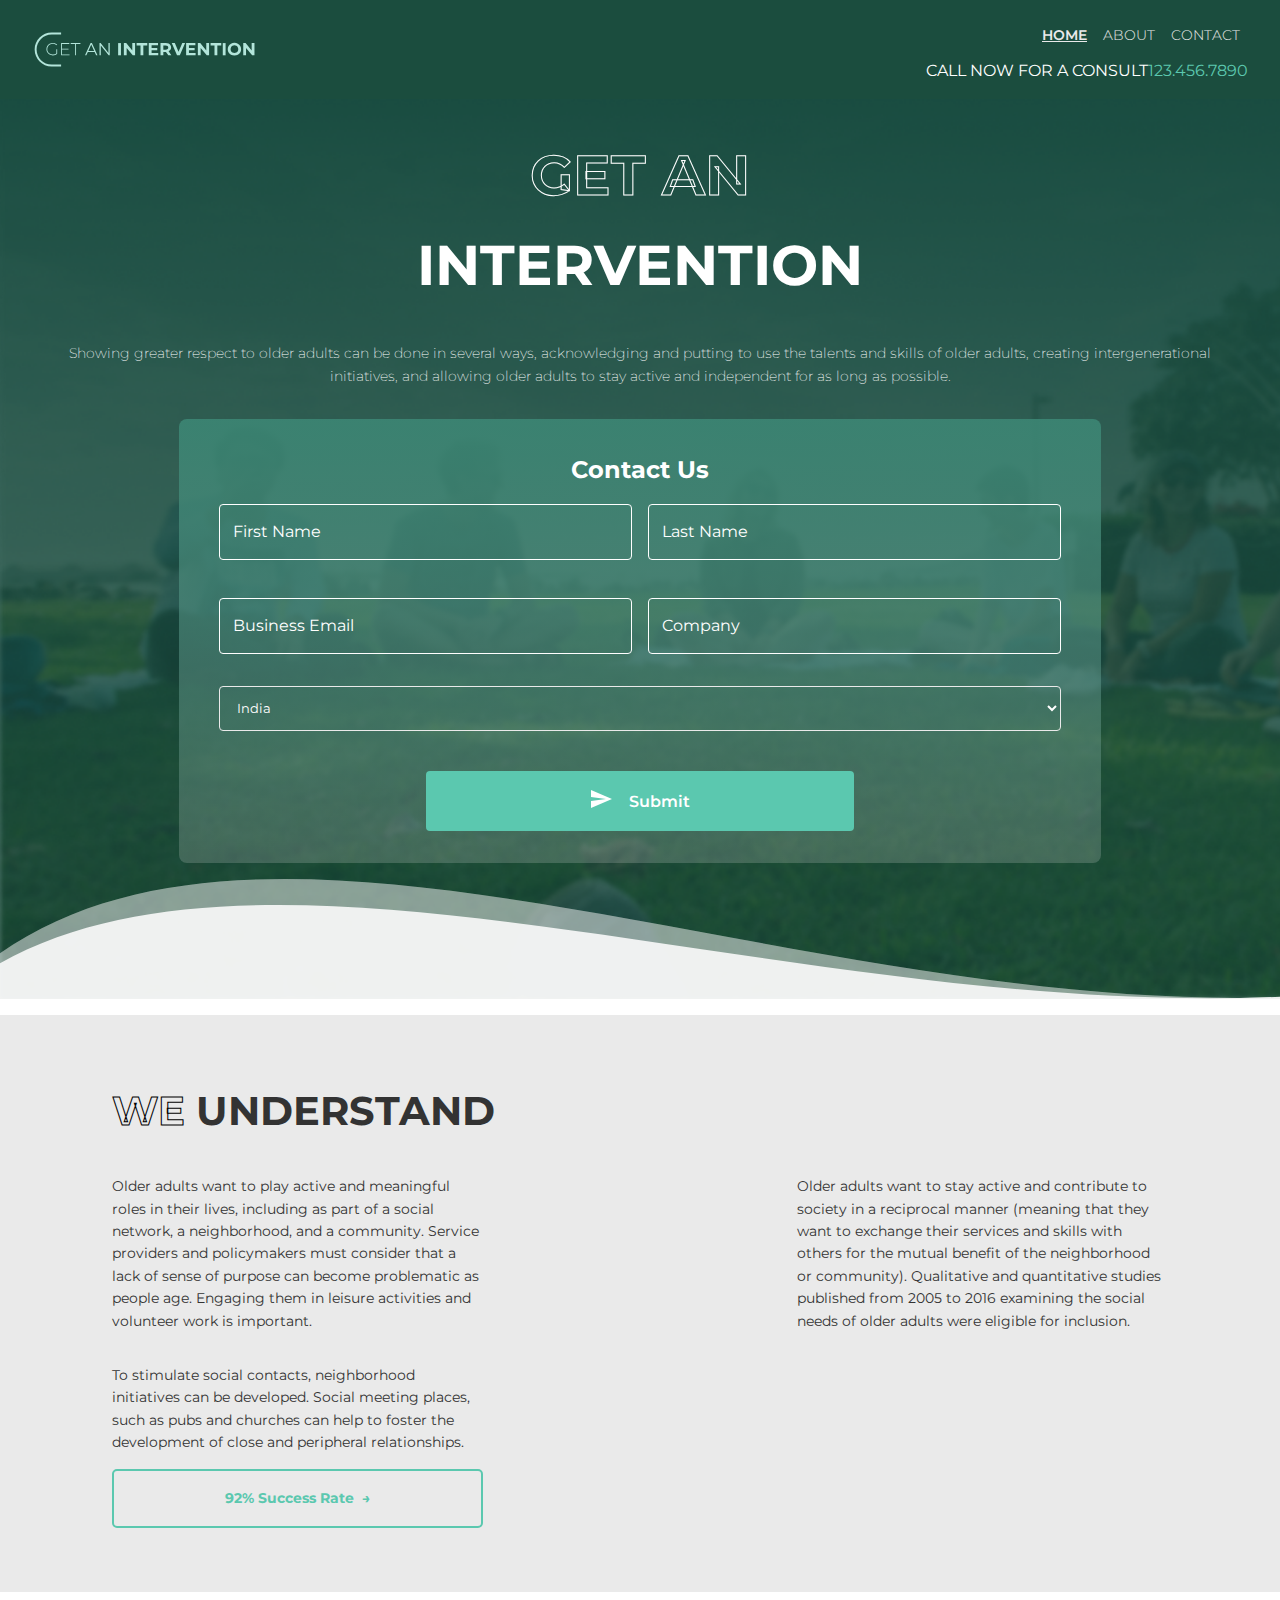
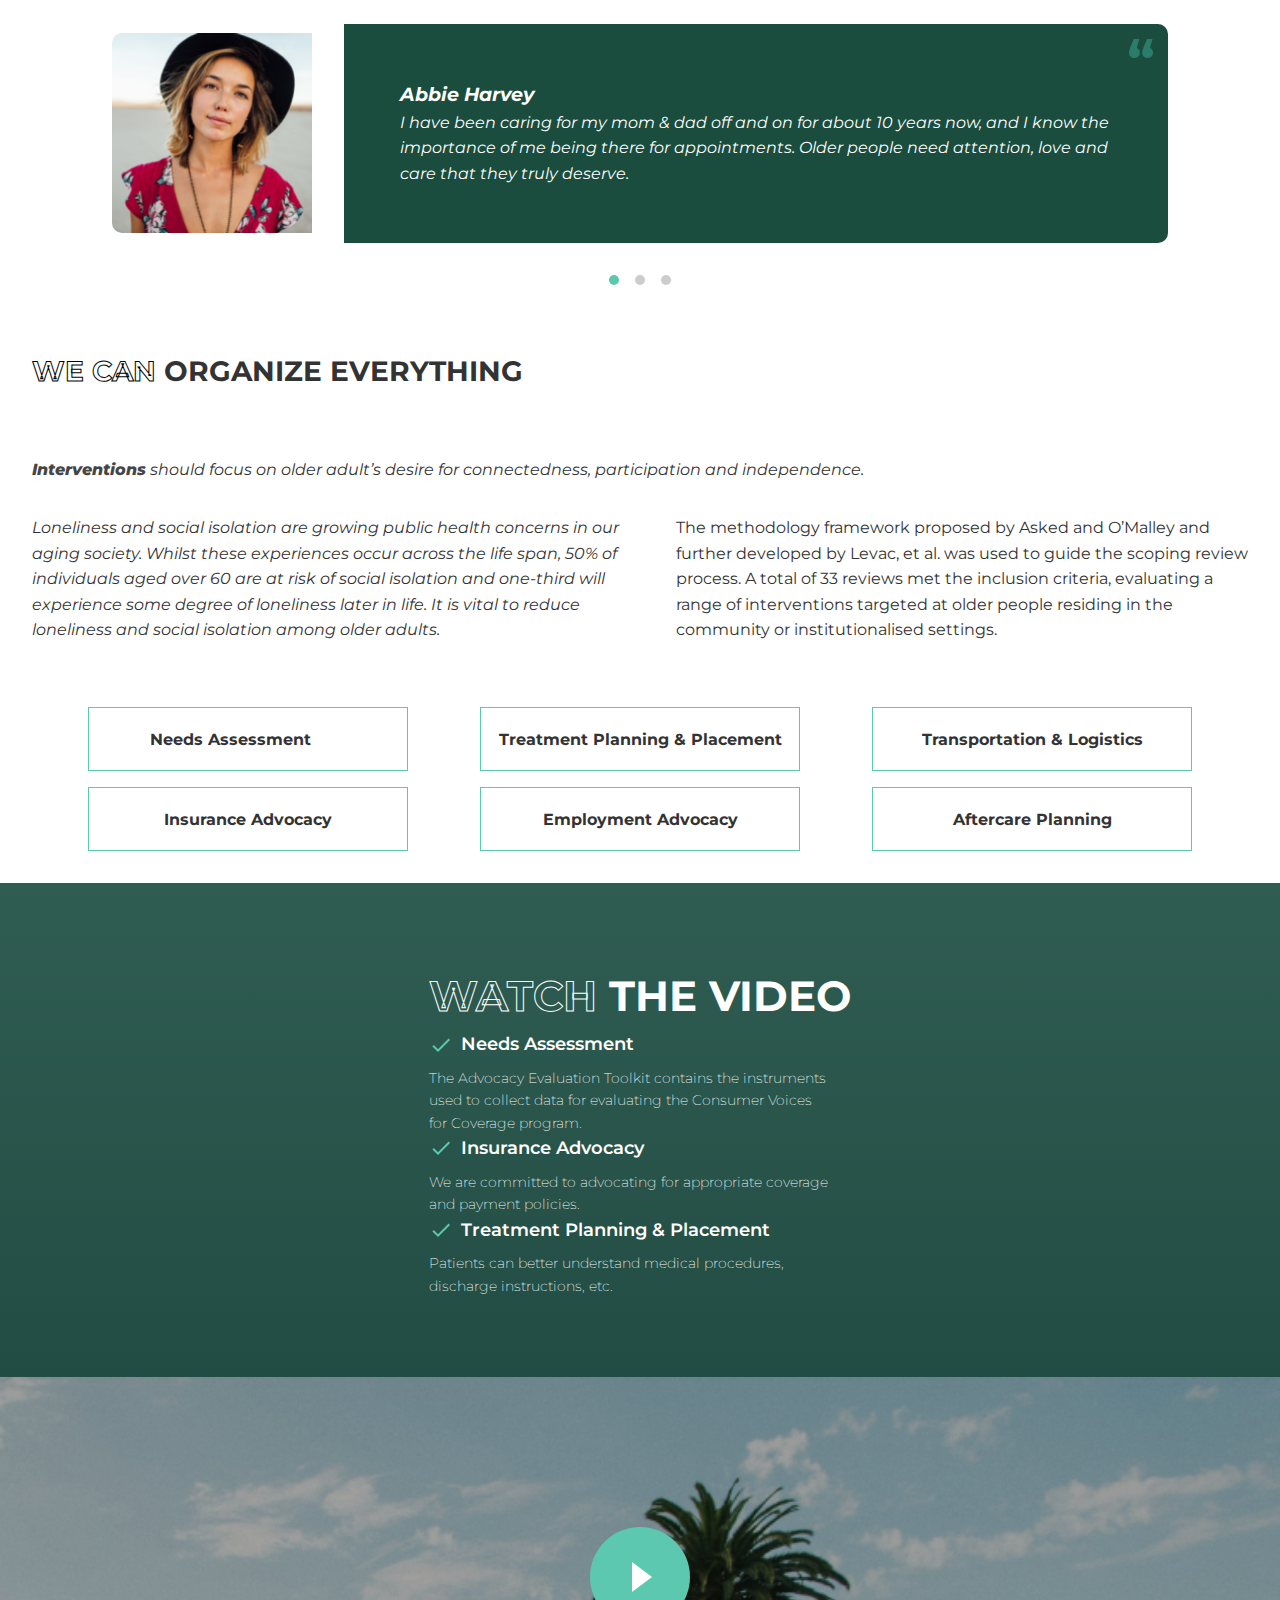
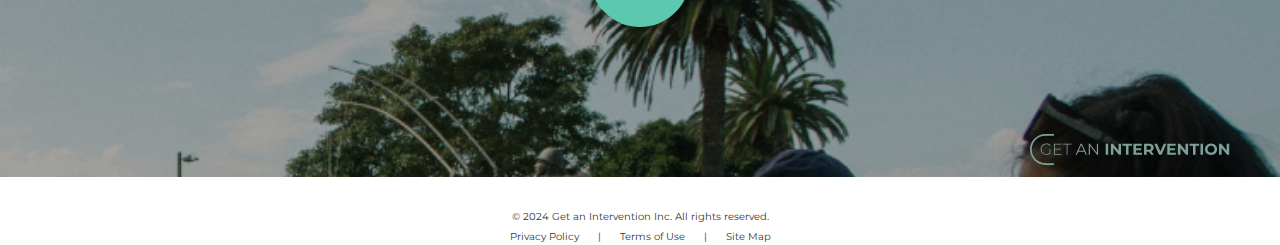
<file: index.html>
<!DOCTYPE html>
<html lang="en">
  <head>
    <meta charset="UTF-8" />
    <meta name="viewport" content="width=device-width, initial-scale=1.0" />
    <title>Get an Intervention</title>

    <!-- loading fonts -->
    <link rel="preconnect" href="https://fonts.googleapis.com" />
    <link rel="preconnect" href="https://fonts.gstatic.com" crossorigin />
    <link
      href="https://fonts.googleapis.com/css2?family=Montserrat:ital,wght@0,100..900;1,100..900&display=swap"
      rel="stylesheet"
    />

    <link rel="stylesheet" href="styles.css" />
  </head>
  <body>
    <header>
      <nav class="nav-container">
        <div class="logo">
          <img
            src="assets/logo.svg"
            alt="Get an Intervention Logo"
            width="226"
            height="35"
          />
        </div>
        <div class="right">
          <div class="nav-links">
            <a href="#" class="active">HOME</a>
            <a href="#">ABOUT</a>
            <a href="#">CONTACT</a>
          </div>
          <span class="divider">|</span>
          <div class="contact-phone">
            <a
              >CALL NOW FOR A CONSULT
              <span class="contact-number"> 123.456.7890</span>
            </a>
          </div>
        </div>
        <div class="mobile-menu-btn hamburger-icon" aria-label="Toggle menu">
          <span class="line"></span>
          <span class="line"></span>
          <span class="line"></span>
        </div>
      </nav>
    </header>

    <main>
      <section class="hero">
        <div class="hero-content">
          <h1>
            <span class="outlined-text">GET AN</span> <span>INTERVENTION</span>
          </h1>
          <p>
            Showing greater respect to older adults can be done in several ways,
            acknowledging and putting to use the talents and skills of older
            adults, creating intergenerational initiatives, and allowing older
            adults to stay active and independent for as long as possible.
          </p>
        </div>
        <div class="contact-form-container">
          <h2>Contact Us</h2>
          <form
            class="contact-form"
            id="contactForm"
            action="thank-you.html"
            onsubmit="return validateForm(event)"
          >
            <div class="form-row">
              <label for="firstName" class="pure-material-textfield-outlined">
                <input id="firstName" name="firstName" placeholder=" " />
                <span>First Name</span>
              </label>
              <label for="lastName" class="pure-material-textfield-outlined">
                <input
                  type="text"
                  id="lastName"
                  name="lastName"
                  placeholder=" "
                />
                <span>Last Name</span>
              </label>
            </div>
            <div class="form-row">
              <label for="email" class="pure-material-textfield-outlined">
                <input type="email" id="email" name="email" placeholder=" " />
                <span>Business Email</span>
              </label>
              <label for="company" class="pure-material-textfield-outlined">
                <input
                  type="text"
                  id="company"
                  name="company"
                  placeholder=" "
                />
                <span>Company</span>
              </label>
            </div>
            <div class="form-row">
              <select id="country" name="country" placeholder="Select Country">
                <option selected value="US">India</option>
              </select>
            </div>

            <button type="submit" class="submit-btn">
              <div class="icon">
                <img src="assets/send.svg" alt="" srcset="" />
              </div>
              <span>Submit</span>
            </button>
          </form>
        </div>
        <div class="wave-1"></div>
        <div class="wave-2"></div>
      </section>

      <section class="image-cards">
        <div class="image-card-item-1"></div>
        <div class="image-card-item-2"></div>
        <div class="image-card-item-3"></div>
      </section>

      <section class="understand">
        <h2><span class="outlined-text-black">WE</span> UNDERSTAND</h2>
        <div class="understand-content">
          <div class="understand-content-item">
            Older adults want to play active and meaningful roles in their
            lives, including as part of a social network, a neighborhood, and a
            community. Service providers and policymakers must consider that a
            lack of sense of purpose can become problematic as people age.
            Engaging them in leisure activities and volunteer work is important.
          </div>
          <div class="understand-content-item">
            Older adults want to stay active and contribute to society in a
            reciprocal manner (meaning that they want to exchange their services
            and skills with others for the mutual benefit of the neighborhood or
            community). Qualitative and quantitative studies published from 2005
            to 2016 examining the social needs of older adults were eligible for
            inclusion.
          </div>
          <div class="understand-content-item understand-content-item-last">
            To stimulate social contacts, neighborhood initiatives can be
            developed. Social meeting places, such as pubs and churches can help
            to foster the development of close and peripheral relationships.
            <div class="success-rate">
              <span>92% Success Rate</span>
              <span class="arrow">→</span>
            </div>
          </div>
        </div>
      </section>

      <section class="testimonials">
        <div class="testimonial-container">
          <div class="carousel-item testimonial active">
            <img
              src="assets/testimonial.png"
              alt="Abbie Harvey"
              class="testimonial-image"
            />
            <div class="testimonial-content">
              <h3>Abbie Harvey</h3>
              <p class="testimonial-text">
                I have been caring for my mom & dad off and on for about 10
                years now, and I know the importance of me being there for
                appointments. Older people need attention, love and care that
                they truly deserve.
              </p>
              <img width="24px" class="quotes" src="assets/quotes.svg" alt="" />
            </div>
          </div>
          <div class="carousel-item testimonial">
            <img
              src="assets/testimonial-2.png"
              alt="Abbie Harvey"
              class="testimonial-image"
            />
            <div class="testimonial-content">
              <h3>Abbie Harvey</h3>
              <p class="testimonial-text">
                I have been caring for my mom & dad off and on for about 10
                years now, and I know the importance of me being there for
                appointments. Older people need attention, love and care that
                they truly deserve.
              </p>
              <img width="24px" class="quotes" src="assets/quotes.svg" alt="" />
            </div>
          </div>
          <div class="carousel-item testimonial">
            <img
              src="assets/testimonial-3.png"
              alt="Abbie Harvey"
              class="testimonial-image"
            />
            <div class="testimonial-content">
              <h3>Abbie Harvey</h3>
              <p class="testimonial-text">
                I have been caring for my mom & dad off and on for about 10
                years now, and I know the importance of me being there for
                appointments. Older people need attention, love and care that
                they truly deserve.
              </p>
              <img width="24px" class="quotes" src="assets/quotes.svg" alt="" />
            </div>
          </div>
        </div>
        <div class="testimonial-dots">
          <span class="dot active" onclick="goToSlide(0)"></span>
          <span class="dot" onclick="goToSlide(1)"></span>
          <span class="dot" onclick="goToSlide(2)"></span>
        </div>
      </section>

      <section class="organize">
        <h2 class="header">
          <span class="outlined-text-black">WE CAN</span> ORGANIZE EVERYTHING
        </h2>
        <div class="organize-content">
          <div class="organize-content-first">
            <p>
              <span>Interventions</span> should focus on older adult’s desire
              for connectedness, participation and independence.
            </p>
          </div>
          <div class="organize-content-second">
            <div class="organize-content-item">
              Loneliness and social isolation are growing public health concerns
              in our aging society. Whilst these experiences occur across the
              life span, 50% of individuals aged over 60 are at risk of social
              isolation and one-third will experience some degree of loneliness
              later in life. It is vital to reduce loneliness and social
              isolation among older adults.
            </div>
            <div class="organize-content-item">
              The methodology framework proposed by Asked and O’Malley and
              further developed by Levac, et al. was used to guide the scoping
              review process. A total of 33 reviews met the inclusion criteria,
              evaluating a range of interventions targeted at older people
              residing in the community or institutionalised settings.
            </div>
          </div>
        </div>

        <div class="service-grid">
          <div class="service-card popover-container">
            <h3>Needs Assessment</h3>
            <div class="trigger-button">
              <span class="info-icon"> i</span>
            </div>
            <div class="popover">
              <p class="popover-text">
                We're experienced in our individual crafts and understand how
                each one of our roles impacts your plan holistically.
              </p>
            </div>
          </div>
          <div class="service-card">
            <h3>Treatment Planning & Placement</h3>
          </div>
          <div class="service-card">
            <h3>Transportation & Logistics</h3>
          </div>
          <div class="service-card">
            <h3>Insurance Advocacy</h3>
          </div>
          <div class="service-card">
            <h3>Employment Advocacy</h3>
          </div>
          <div class="service-card">
            <h3>Aftercare Planning</h3>
          </div>
        </div>
      </section>

      <section class="video-section">
        <div class="left">
          <div class="content-video-section">
            <h2>
              <span class="outlined-text">WATCH </span>
              THE VIDEO
            </h2>

            <div class="left-content">
              <div class="left-content-item">
                <div class="left-content-item-heading">
                  <img src="assets/check.svg" alt="" srcset="" />
                  Needs Assessment
                </div>
                <div class="left-content-item-sumarry">
                  The Advocacy Evaluation Toolkit contains the instruments used
                  to collect data for evaluating the Consumer Voices for
                  Coverage program.
                </div>
              </div>
              <div class="left-content-item">
                <div class="left-content-item-heading">
                  <img src="assets/check.svg" alt="" srcset="" />
                  Insurance Advocacy
                </div>
                <div class="left-content-item-sumarry">
                  We are committed to advocating for appropriate coverage and
                  payment policies.
                </div>
              </div>
              <div class="left-content-item">
                <div class="left-content-item-heading">
                  <img src="assets/check.svg" alt="" srcset="" />
                  Treatment Planning & Placement
                </div>
                <div class="left-content-item-sumarry">
                  Patients can better understand medical procedures, discharge
                  instructions, etc.
                </div>
              </div>
            </div>
          </div>
        </div>
        <div id="video-container" class="right">
          <div class="footer-image"></div>

          <img
            class="footer-logo"
            src="assets/logo.svg"
            alt="Get an Intervention Logo"
            width="300"
            height="40"
          />

          <div class="mask video-overlay">
            <div id="play-btn" class="play-btn player-wrapper">
              <div class="player-icon">
                <div class="triangle"></div>
              </div>
            </div>
          </div>
        </div>
      </section>
    </main>

    <footer class="footer-content">
      <p>&copy; 2024 Get an Intervention Inc. All rights reserved.</p>
      <div class="footer-links">
        <a href="#">Privacy Policy</a>
        <span>|</span>
        <a href="#">Terms of Use</a>
        <span>|</span>
        <a href="#">Site Map</a>
      </div>
    </footer>

    <!-- <div class="video-popup">
      <video
        id="mainVideo"
        class="video"
        poster="assets/video-cover.png"
        src=""
      ></video>
    </div> -->

    <script src="script.js"></script>
    <script>
      let currentSlide = 0;

      function showSlide(index) {
        const slides = document.querySelectorAll(".carousel-item");
        const dots = document.querySelectorAll(".dot");

        if (index >= slides.length) {
          currentSlide = 0;
        } else if (index < 0) {
          currentSlide = slides.length - 1;
        } else {
          currentSlide = index;
        }

        slides.forEach((slide, i) => {
          slide.classList.toggle("active", i === currentSlide);
        });

        dots.forEach((dot, i) => {
          dot.classList.toggle("active", i === currentSlide);
        });

        document.querySelector(
          ".carousel-inner"
        ).style.transform = `translateX(-${currentSlide * 100}%)`;
      }

      function nextSlide() {
        showSlide(currentSlide + 1);
      }

      function prevSlide() {
        showSlide(currentSlide - 1);
      }

      function goToSlide(index) {
        showSlide(index);
      }

      // Auto-play (optional)
      setInterval(nextSlide, 5000);
    </script>
  </body>
</html>
</file>
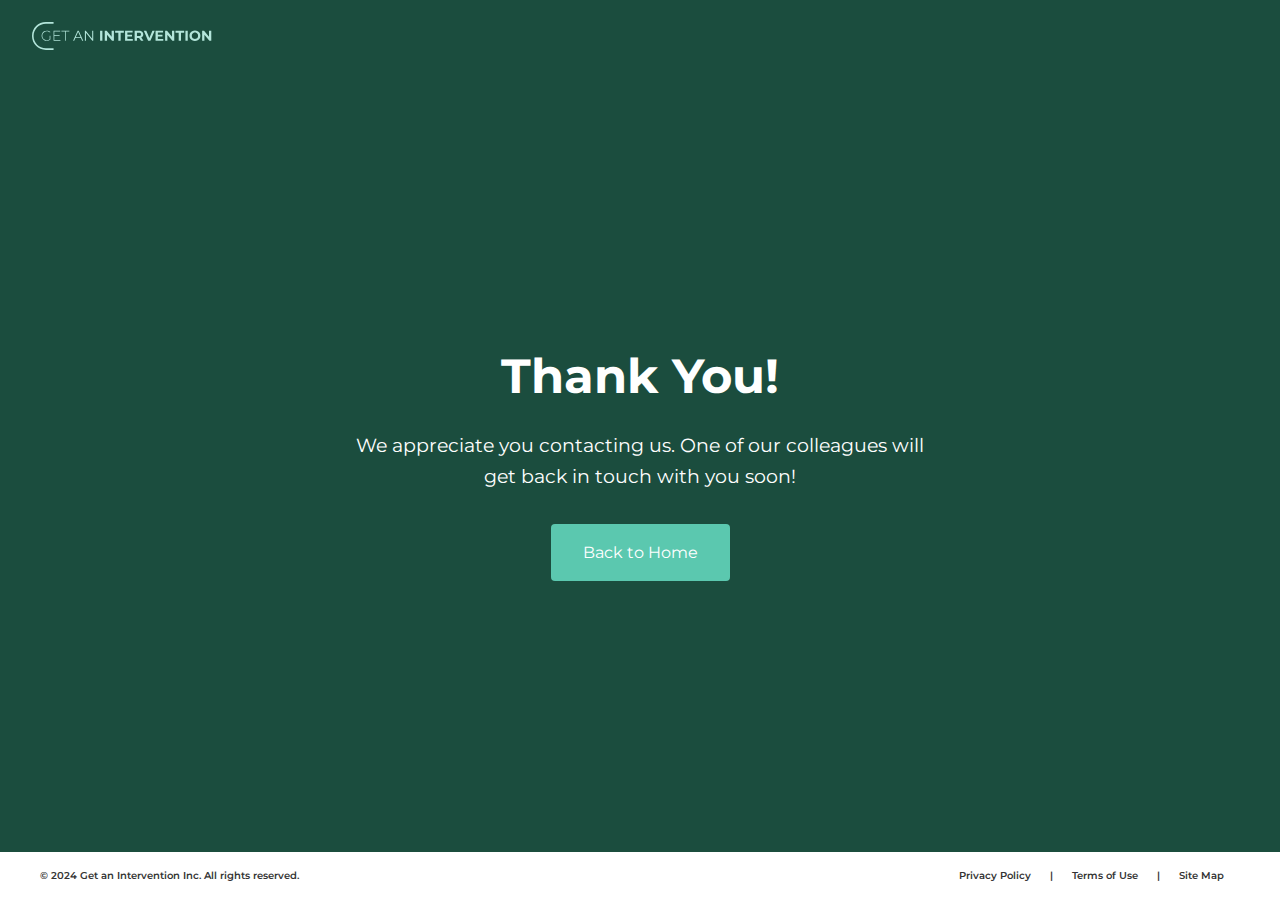
<file: thank-you.html>
<!DOCTYPE html>
<html lang="en">
  <head>
    <meta charset="UTF-8" />
    <meta name="viewport" content="width=device-width, initial-scale=1.0" />
    <title>Thank You - Get an Intervention</title>
    <link rel="stylesheet" href="styles.css" />
    <link
      href="https://fonts.googleapis.com/css2?family=Montserrat:ital,wght@0,100..900;1,100..900&display=swap"
      rel="stylesheet"
    />
    <style>
      body {
        font-family: "Montserrat";
        margin: 0;
        padding: 0;
        box-sizing: border-box;
        display: flex;
        flex-direction: column;
        height: 100vh;
      }
      .thank-you {
        flex: 1 1 0%;
        display: flex;
        flex-direction: column;
        justify-content: center;
        align-items: center;
        text-align: center;
        padding: 2rem;
        background-color: var(--primary-color);
        color: var(--white);
      }

      .thank-you h1 {
        font-size: 3rem;
        margin-bottom: 1rem;
      }

      .thank-you p {
        font-size: 1.2rem;
        margin-bottom: 2rem;
        max-width: 600px;
      }

      .back-home {
        padding: 1rem 2rem;
        background-color: var(--secondary-color);
        color: var(--white);
        text-decoration: none;
        border-radius: 4px;
        transition: background-color 0.3s ease;
      }

      .back-home:hover {
        background-color: #5bc8af;
      }

      .footer-content{
        width: 100%;
        height: 3rem;
        font-weight: 600;
        display: flex;
        flex-direction: row;
        justify-content: space-between;
      }
    </style>
  </head>
  <body>
    <header>
      <nav class="nav-container">
        <div class="logo">
          <img
            src="logo.svg"
            alt="Get an Intervention Logo"
            width="180"
            height="40"
          />
        </div>
      </nav>
    </header>

    <main class="thank-you">
      <h1>Thank You!</h1>
      <p>
        We appreciate you contacting us. One of our colleagues will get back in
        touch with you soon!
      </p>
      <a href="index.html" class="back-home">Back to Home</a>
    </main>
    <div class="footer-content">
      <p>&copy; 2024 Get an Intervention Inc. All rights reserved.</p>
      <div class="footer-links">
        <a href="#">Privacy Policy</a>
        <span>|</span>
        <a href="#">Terms of Use</a>
        <span>|</span>
        <a href="#">Site Map</a>
      </div>
    </div>
  </body>
</html>
</file>
<file: styles.css>
@import "material-input.css";
@import "hamburger-icon.css";

:root {
  --primary-color: #1b4d3e;
  --secondary-color: #5bc8af;
  --faded-text: #eaeaea;
  --text-color: #333;
  --white: #fff;
  --form-bg: rgba(169, 255, 238, 0.099);
  --pure-material-primary-rgb: #fff;
  --pure-material-font-color: #333;
  --pure-material-onsurface-rgb: 256;
}

* {
  margin: 0;
  padding: 0;
  box-sizing: border-box;
  font-family: "Montserrat";
}

body {
  font-family: "Montserrat", serif;
  line-height: 1.6;
  color: var(--text-color);
}

/* Navigation */
.nav-container {
  display: flex;
  justify-content: space-between;
  align-items: center;
  padding: 2rem 5rem;
  background-color: var(--primary-color);
}

.nav-container .logo {
  height: 35px;
}
.divider {
  color: var(--faded-text);
  font-weight: 300;
  font-size: 14px;
}

.right {
  display: flex;
  justify-content: space-between;
  gap: 2rem;
}
.nav-links a {
  color: var(--faded-text);
  text-decoration: none;
  padding: 0.5rem;
  font-weight: 300;
  font-size: 14px;
  transition: color 0.3s ease;
}

.nav-links a.active {
  /* color: var(--secondary-color); */
  font-weight: 600;
  text-decoration: underline;
}

.contact-phone a {
  color: var(--white);
  text-decoration: none;
}

.contact-phone span {
  color: var(--secondary-color);
  text-decoration: none;
}

.mobile-menu-btn {
  display: none;
}

/* Hero Section */
.hero {
  /* background-color: var(--primary-color); */
  background-image: url("./assets/header-section.png");
  background-repeat: no-repeat;
  background-size: cover;
  color: var(--white);
  padding: 4rem 7rem;
  position: relative;
  min-height: 75vh;
  display: flex;
  align-items: center;
  justify-content: space-between;
  margin-bottom: 1rem;
}

.outlined-text {
  font-family: "Montserrat";
  /* -webkit-text-stroke: 1 #fff; */
  -webkit-text-stroke: 1px #fff;
  -webkit-text-fill-color: transparent;
  /* -webkit-text-stroke: 2px red; */
  /* color: transparent; */
}

.outlined-text-black {
  font-family: "Montserrat";
  -webkit-text-stroke: #000 1px;
  -webkit-text-fill-color: transparent;
}
.hero-content {
  max-width: 50%;
  font-family: "Montserrat";
  font-size: 14px;
  font-weight: 200;
}

.hero h1 {
  font-size: 3.5rem;
  margin-bottom: 2rem;
}

.hero h1 span {
  display: block;
}

/* Contact Form */
.contact-form-container {
  background: var(--form-bg);
  padding: 2rem;
  border-radius: 8px;
  width: 500px;
  background: linear-gradient(
    180deg,
    rgba(60, 134, 116, 0.9),
    rgba(226, 226, 226, 0.2)
  );
}

.form-row {
  display: flex;
  flex-direction: row;
  justify-content: space-between;
  gap: 1rem;
  padding: 0.5rem;
  width: 100%;
}

.form-row label {
  display: flex;
  width: 50%;
  gap: 0.25rem;
}

input,
select {
  width: 100%;
  padding: 0.8rem;
  margin-bottom: 1rem;
  border: 1px solid var(--faded-text);
  background: transparent;
  color: var(--white);
  border-radius: 4px;
  outline: none;
}

select option {
  background-color: var(--primary-color);
  color: var(--white);
  padding: 0.8rem;
}

input::placeholder {
  color: rgba(255, 255, 255, 0.7);
}
.contact-form {
  display: flex;
  flex-direction: column;
  gap: 1rem;
  align-items: center;
}

.submit-btn {
  width: 50%;
  display: flex;
  gap: 1rem;
  flex-direction: row;
  align-items: center;
  justify-content: center;
  padding: 1rem;
  background: var(--secondary-color);
  color: var(--white);
  border: none;
  border-radius: 4px;
  cursor: pointer;
  transition: background-color 0.3s ease;
  font-size: 16px;
  font-weight: 600;
}

.submit-btn:hover {
  background-color: var(--secondary-color);
}

.wave {
  display: block;
  position: relative;
  top: -120px;
  width: 100%;
}
.wave-1 {
  position: absolute;
  bottom: 0px;
  left: 0px;
  height: 120px;
  width: 100%;
  background-image: url("./assets/curve.svg");
  background-size: cover;
  background-repeat: no-repeat;
  z-index: 10;
}
.wave-2 {
  position: absolute;
  bottom: -1px;
  height: 95px;
  width: 100%;
  left: 0px;
  background-image: url("./assets/curve-2.svg");
  background-size: cover;
  background-repeat: no-repeat;
}

.curved {
  position: relative;
  top: -150px;
  rotate: 180deg;
}

/* Image Cards */
.image-cards {
  /* margin-top: 2rem;
  padding-top: 2rem; */
  width: 100%;
  display: flex;
  gap: 2rem;
  padding: 1rem;
  justify-content: space-around;
  flex-wrap: nowrap;
}

.image-card-item-1 {
  max-width: 371px;
  min-width: 224px;
  width: 33%;
  height: 200px;
  border-radius: 8px;
  background-image: url("./assets/people-1.png");
  background-size: cover;
  background-repeat: no-repeat;
}

.image-card-item-2 {
  max-width: 371px;
  min-width: 224px;
  width: 33%;
  height: 200px;
  border-radius: 8px;
  background-image: url("./assets/people-2.png");
  background-size: cover;
  background-repeat: no-repeat;
}
.image-card-item-3 {
  max-width: 371px;
  min-width: 224px;
  width: 33%;
  height: 200px;
  border-radius: 8px;
  background-image: url("./assets/people-3.png");
  background-size: cover;
  background-repeat: no-repeat;
}

.image-card {
  flex: 1;
  min-width: 300px;
  max-width: 400px;
  border-radius: 8px;
  overflow: hidden;
}

/* Understand Section */
.understand {
  padding: 4rem 7rem;
  background-color: var(--faded-text);
}

.understand h2 {
  font-size: 2.5rem;
  margin-bottom: 2rem;
}

.understand-content {
  display: flex;
  flex-direction: row;
  flex-wrap: wrap;
  width: 100%;
  justify-content: space-between;
  align-items: c;
  gap: 2rem;
  font-family: "Montserrat";
  font-size: 14px;
}
.understand-content-item-last {
  display: flex;
  flex-direction: column;
  gap: 1rem;
}

.understand-content .understand-content-item {
  /* width: 371px; */
  min-width: 328px;
  max-width: 371px;
}

.success-rate {
  color: var(--secondary-color);
  font-weight: bold;
  padding: 1rem;
  border: 2px solid var(--secondary-color);
  border-radius: 5px;
  display: flex;
  align-items: center;
  justify-content: center;
  gap: 0.5rem;
}
.success-rate:hover {
  cursor: pointer;
  transform: translateY(-5px);
  transition: transform 0.4s ease;
}

/* Testimonials */
.testimonials {
  padding: 2rem 7rem;
  background-color: var(--white);
}

.testimonial {
  display: flex;
  gap: 2rem;
  align-items: center;
  justify-content: center;
  display: none;
}

.testimonial.active {
  display: flex;
}

.testimonial-image {
  width: 200px;
  height: 200px;
  border-radius: 5% 0 0 5%;
  object-fit: cover;
}

.testimonial-content {
  position: relative;
  background-color: var(--primary-color);
  padding: 3.5rem;
  /* padding-top: 5rem; */
  font-style: italic;
  height: 100%;
  border-radius: 0px 10px 10px 0px;
  color: var(--white);
}

.testimonial-content .quotes {
  position: absolute;
  top: 15px;
  right: 15px;
}

.testimonial-dots {
  display: flex;
  justify-content: center;
  gap: 1rem;
  margin-top: 2rem;
}

.dot {
  width: 10px;
  height: 10px;
  border-radius: 50%;
  background-color: #ccc;
  cursor: pointer;
}

.dot.active {
  background-color: var(--secondary-color);
}

/* Service Grid */
.organize {
  padding: 4rem 7rem;
}

.organize .header {
  font-size: 28px;
  /* text-align: center; */
}

.organize-content {
  display: flex;
  gap: 4rem;
  margin-top: 4rem;
  margin-bottom: 4rem;
}

.organize-content-first {
  display: flex;
  min-width: 224px;
  flex-direction: column;
  gap: 1rem;
  width: 33%;
  font-family: "Montserrat";
  font-style: italic;
}

.organize-content-first span {
  display: inline;
  color: #454545;
  font-weight: 800;
}
.organize-content-second {
  display: flex;
  flex-direction: row;
  gap: 1rem;
}

.organize-content-item:nth-child(1) {
  font-family: "Montserrat";
  font-style: italic;
}

/* popover */
.popover-container {
  position: relative;
}

.trigger-button {
  /* background-color: #1c4c47;
  color: #2dd4bf;
  border: 1px solid #2dd4bf;
  padding: 12px 24px;
  border-radius: 25px;
  cursor: pointer;
  display: flex;
  align-items: center;
  gap: 8px;
  font-size: 16px; */
}

.info-icon {
  width: 20px;
  height: 20px;
  border: 2px solid var(--secondary-color);
  border-radius: 50%;
  display: inline-flex;
  align-items: center;
  justify-content: center;
  font-style: normal;
  font-weight: bold;
  font-size: 14px;
  margin-left: 1rem;
  color: var(--secondary-color);
  opacity: 0;
  transition: opacity 0.3s;
}

.service-card:hover .info-icon {
  opacity: 1;
}

.popover {
  position: absolute;
  top: calc(100% + 15px); /* Changed from bottom to top */
  left: 50%;
  transform: translateX(-50%);
  background-color: var(--primary-color);
  padding: 16px;
  border-radius: 8px;
  width: 300px;
  color: var(--white);
  opacity: 0;
  visibility: hidden;

  transition: opacity 0.3s, visibility 0.3s;
}

.popover::after {
  content: "";
  position: absolute;
  top: -8px; /* Changed from bottom to top */
  left: 50%;
  transform: translateX(-50%);
  border-left: 8px solid transparent;
  border-right: 8px solid transparent;
  border-bottom: 8px solid var(--primary-color);
  border-top: none; /* Removed top border */
  z-index: 100;
}

.trigger-button:focus + .popover,
.trigger-button:hover + .popover {
  opacity: 1;
  visibility: visible;
}

.popover-text {
  font-size: 12px;
  line-height: 1.5;
}

.service-grid {
  margin-top: 2rem;
  display: flex;
  flex-direction: row;
  flex-wrap: wrap;
  justify-content: space-evenly;
  gap: 1rem;
  font-size: 14px;
}

.service-card {
  border: 1px solid var(--secondary-color);
  padding: 1rem;
  width: 25rem;
  height: 4rem;
  font-size: 14px;
  text-align: center;
  display: flex;
  flex-direction: row;
  justify-content: center;
  align-items: center;
  transition: transform 0.3s ease;
}

.service-card:hover {
  transform: translateY(-5px);
  color: var(--secondary-color);
  cursor: pointer;
}

/* Video Section */
.video-section {
  background: linear-gradient(to bottom, #305d52, #153f38);
  color: var(--white);
  height: 500px;
  display: flex;
  flex-direction: row;
  justify-content: space-between;
}

.video-container {
  position: relative;
  width: 100%;
  max-width: 1000px;
  margin: 0 auto;
}

.video-overlay {
  position: absolute;
  top: 0;
  left: 0;
  width: 100%;
  height: 100%;
  display: flex;
  justify-content: center;
  align-items: center;
  background: rgba(0, 0, 0, 0.3);
}

.player-wrapper {
  z-index: 10;

  position: absolute;
  left: 50%;
  top: 50%;
  transform: translate(-50%, -50%);
  display: flex;
  flex-direction: column;
  align-items: center;
}

.player-icon {
  position: relative;
  width: 100px;
  height: 100px;
  background-color: var(--secondary-color);
  border-radius: 50%;
  border-color: var(--white);
  border-width: 2px;
  animation: player 1.1s ease-out infinite normal;
}

.triangle {
  position: absolute;
  top: 50%;
  left: 50%;
  transform: translate(-40%, -50%);
  border-top: 15px solid transparent;
  border-bottom: 15px solid transparent;
  border-left: 20px solid white;
}

@keyframes player {
  from {
    box-shadow: 0 0 0px 0px rgba(118, 178, 167, 0.6);
  }
  to {
    box-shadow: 0 0 0px 30px rgba(213, 233, 231, 0.01);
  }
}

.player-wrapper p {
  font-weight: 600;
  font-size: 1.2rem;
  padding: 5px 10px;
  border-radius: 5px;
  background-color: rgba(32, 162, 220, 0.5);
}

.play-btn {
  background: none;
  border: none;
  cursor: pointer;
  transition: transform 0.3s ease;
}


video {
  width: 100%;
  height: 100%;
  border-radius: 8px;
}

.video-section .left {
  display: flex;
  width: 50%;
  height: 100%;
  flex-direction: column;
  /* padding: 3rem; */
  position: relative;
}

.content-video-section {
  padding: 3rem;
  height: 100%;
}

.left {
  font-size: 28px;
  z-index: 100;
}

.left .left-content {
  width: 100%;
  display: flex;
  flex-direction: column;
  align-items: center;
  font-family: "Montserrat";
  max-width: 400px;
}

.left-content-item {
  display: flex;
  flex-direction: column;
  gap: 0.5rem;
}

.left-content-item-heading {
  font-size: 18px;
  font-weight: 600;
  display: flex;
  flex-direction: row;
  align-items: center;
  gap: 0.5rem;
}

.left-content-item-sumarry {
  font-size: 14px;
  font-weight: 200;
}

.video-section {
  position: relative;
}

.bottom-wave {
  position: absolute;
  right: 0;
  top: 0;
  /* rotate: -180deg; */
  width: 300px;
  height: 100%;
  background-image: url("assets/vertical-curve.svg");
  background-size: cover;
  background-repeat: no-repeat;
  z-index: 10;
}

/* .bottom-wave-2 {
  position: absolute;
  bottom: -90px;
  rotate: -180deg;
  width: 100%;
  height: 80px;
  background-image: url("assets/curve-4.svg");
  z-index: 9;
} */

.video-section .right {
  position: absolute;
  display: flex;
  position: relative;
  flex-direction: row-reverse;
  width: 50%;
  height: 100%;
}

.video-section .right .mask {
  position: absolute;
  display: flex;
  justify-content: center;
  align-items: center;
  width: 100%;
  height: 100%;
}

.mask:hover {
  cursor: pointer;
}

.footer-logo {
  position: absolute;
  bottom: 20px;
  right: 50%;
  transform: translateX(50%);
  width: 200px;
  height: 35px;
}

/* Footer */
footer {
  background-color: var(--white);
  color: var(--pure-material-font-color);
  padding: 2rem;
  height: 56px;
}

.footer-image{
  width: 100%;
  height: 100%;
  background-image: url("./assets/video-cover.png");
  background-size: cover;
  background-repeat: no-repeat;
}

.footer-content {
  display: flex;
  justify-content: space-between;
  align-items: center;
  max-width: 1200px;
  font-size: 10px;
  margin: 0 auto;
}

.footer-links a {
  color: var(--pure-material-font-color);
  text-decoration: none;
  margin: 0 1rem;
  transition: color 0.3s ease;
}

.footer-links a:hover {
  color: var(--secondary-color);
}

/* components style */

.bottom-wave {
  /* position: absolute;
  width: 100%;
  height: 500px;
  z-index: 10;
  background-image: url("assets/horizontal-curve.svg");
  background-size: cover;
  background-repeat: no-repeat; */
}


@media (max-width: 1400px) {
  .nav-container {
    padding: 1rem 2rem;
  }

  .nav-links {
    display: flex;
    flex-direction: row;
    justify-content: end;
  }

  .right {
    display: flex;
    flex-direction: column;
    gap: 0.2rem;
  }

  .contact-phone a {
    display: flex;
    flex-direction: row;
    align-items: center;
  }

  .divider {
    display: none;
  }

  .hero {
    flex-direction: column;
    text-align: center;
    padding: 2rem 4rem;
    height: 900px;
    justify-content: flex-start;
  }

  .hero-content {
    max-width: 100%;
    margin-bottom: 2rem;
  }

  .contact-form-container {
    width: 80%;
  }

  .image-cards {
    display: none;
  }

  .organize {
    padding: 2rem;
  }

  .organize-content {
    flex-direction: column;
    gap: 2rem;
  }

  .organize-content-first {
    width: 100%;
  }

  .service-grid {
    display: flex;
    flex-direction: row;
    justify-content: space-evenly;
    gap: 1rem;
    font-size: 14px;
  }

  .service-card {
    padding: 1rem;
    width: 20rem;
    height: 4rem;
    font-size: 14px;
    text-align: center;
    display: flex;
    flex-direction: row;
    justify-content: center;
    align-items: center;
  }

  .video-section {
    display: flex;
    flex-direction: column;
    height: auto;
    height: 100%;
    position: relative;
  }

  .video-section .left {
    padding: 2rem;
    align-items: center;
    width: 100%;
    max-width: 100%;
    position: relative;
  }

  .video-section .right {
    align-items: center;
    width: 100%;
    max-width: 100%;
    height: 400px;
  }

  .video-section .right .mask img {
    width: 150px;
    width: 150px;
  }

  .bottom-wave-2 {
    position: absolute;
    bottom: -90px;
    rotate: -180deg;
    width: 100%;
    height: 80px;
    background-image: url("assets/curve-4.svg");
    z-index: 9;
  }

  .footer-logo {
    position: absolute;
    bottom: 10px;
    right: 150px;
  }
  .footer-content {
    flex-direction: column;
    text-align: center;
    gap: 0.25rem;
  }
}

/* Responsive Design */
@media (max-width: 768px) {
  .right {
    display: none;
  }

  .mobile-menu-btn {
    background-color: var(--primary-color);
    cursor: pointer;
    display: flex;
    flex-direction: column;
    gap: 1px;
  }

  .hero {
    flex-direction: column;
    text-align: center;
    padding: 1rem 2rem;
    height: 900px;
    justify-content: flex-start;
  }

  .hero-content {
    max-width: 100%;
    margin-bottom: 2rem;
  }

  .hero-content h1 {
    font-size: 36px;
  }

  .contact-form-container {
    width: 100%;
    padding: 1rem;
  }

  .form-row label {
    display: flex;
    width: 100%;
    gap: 0.25rem;
  }

  .contact-form-container {
    border-radius: 20px;
    /* background: linear-gradient(180deg, rgba(60, 134, 116, 0.9), rgba(91, 200, 175, 0.6)); */
  }
  .contact-form-container .submit-btn {
    margin-top: 1rem;
    width: 100%;
    height: 56px;
    display: flex;
    flex-direction: row;
    align-items: center;
    justify-content: center;
  }
  .contact-form-container .submit-btn:hover {
    background-color: var(--primary-color);
  }

  .contact-form {
    padding: 1rem;
    display: flex;
    flex-direction: column;
    gap: 0.25rem;
    align-items: center;
  }

  .form-row {
    display: flex;
    flex-direction: column;
    width: 100%;
    gap: 0.25rem;
    padding: 0;
  }

  .wave-1 {
    height: 30px;
  }
  .wave-2 {
    height: 25px;
  }

  .image-cards {
    display: none;
  }

  .understand {
    background-color: var(--white);
    padding-bottom: 5rem;
  }

  .understand-content-item {
    width: 100%;
    max-width: 100%;
  }

  .understand-content-item-last {
    display: flex;
    flex-direction: column;
    width: 100%;
    justify-content: space-between;
    gap: 2rem;
  }

  .success-rate {
    width: 100%;
    padding: 0.5rem;
    font-size: 12px;
  }

  .organize-content {
    flex-direction: column;
    gap: 2rem;
  }

  .organize-content-first {
    width: 100%;
  }

  .organize-content-second {
    display: flex;
    flex-direction: column;
    gap: 1rem;
  }

  .testimonials {
    padding-top: 5rem;
    padding-left: 1rem;
    padding-right: 1rem;
  }
  .testimonial {
    display: flex;
    flex-direction: column;
    gap: 1rem;
    position: relative;
  }
  .testimonial .active {
    flex-direction: column;
    text-align: center;
  }

  .testimonial-content {
    padding-top: 10rem;
    border-radius: 10px;
  }

  .testimonial-image {
    position: absolute;
    top: -60px;
    left: 50px;
    z-index: 1;
    border-radius: 10px 10px 0px 0px;
  }

  .testimonial-content .quotes {
    position: absolute;
    top: 100px;
    left: 280px;
    z-index: 1;
  }

  .organize {
    padding: 2rem;
  }

  .organize-content {
    width: 100%;
    flex-direction: column;
  }

  .organize-content-item {
    width: 100%;
  }

  .understand {
    padding: 2rem;
    align-items: center;
  }

  .understand-content {
    align-items: center;
  }
  .understand-content .understand-content-item:nth-child(1) {
    width: 100%;
    /* max-width: 100%; */
  }
  .understand-content .understand-content-item {
    align-items: center;
    max-width: 100%;
  }

  .service-grid {
    display: flex;
    flex-direction: column;
    gap: 1rem;
  }

  .service-card {
    width: 100%;
    max-width: 100%;
    padding: 1rem;
    font-size: 14px;
    text-align: center;
  }

  .video-section {
    display: flex;
    flex-direction: column;
    height: auto;
    height: 100%;
    position: relative;
  }

  .video-section .left {
    padding: 2rem;
    align-items: center;
    width: 100%;
    max-width: 100%;
    position: relative;
  }

  .video-section .right {
    padding: 2rem;
    align-items: center;
    width: 100%;
    max-width: 100%;
    height: 400px;
  }

  .video-section .right .mask img {
    width: 150px;
    width: 150px;
  }


  .bottom-wave {
    position: absolute;
    bottom: -70px;
    rotate: -180deg;
    width: 100%;
    height: 80px;
    background-image: url("assets/curve-3.svg");
    z-index: 10;
  }

  .bottom-wave-2 {
    position: absolute;
    bottom: -90px;
    rotate: -180deg;
    width: 100%;
    height: 80px;
    background-image: url("assets/curve-4.svg");
    z-index: 9;
  }

  .footer-logo {
    position: absolute;
    bottom: 20px;
    right: 50%;
    transform: translateX(50%);
    width: 200px;
    height: 35px;
  }

  .footer-content {
    flex-direction: column;
    text-align: center;
    gap: 1rem;
  }
}
</file>
